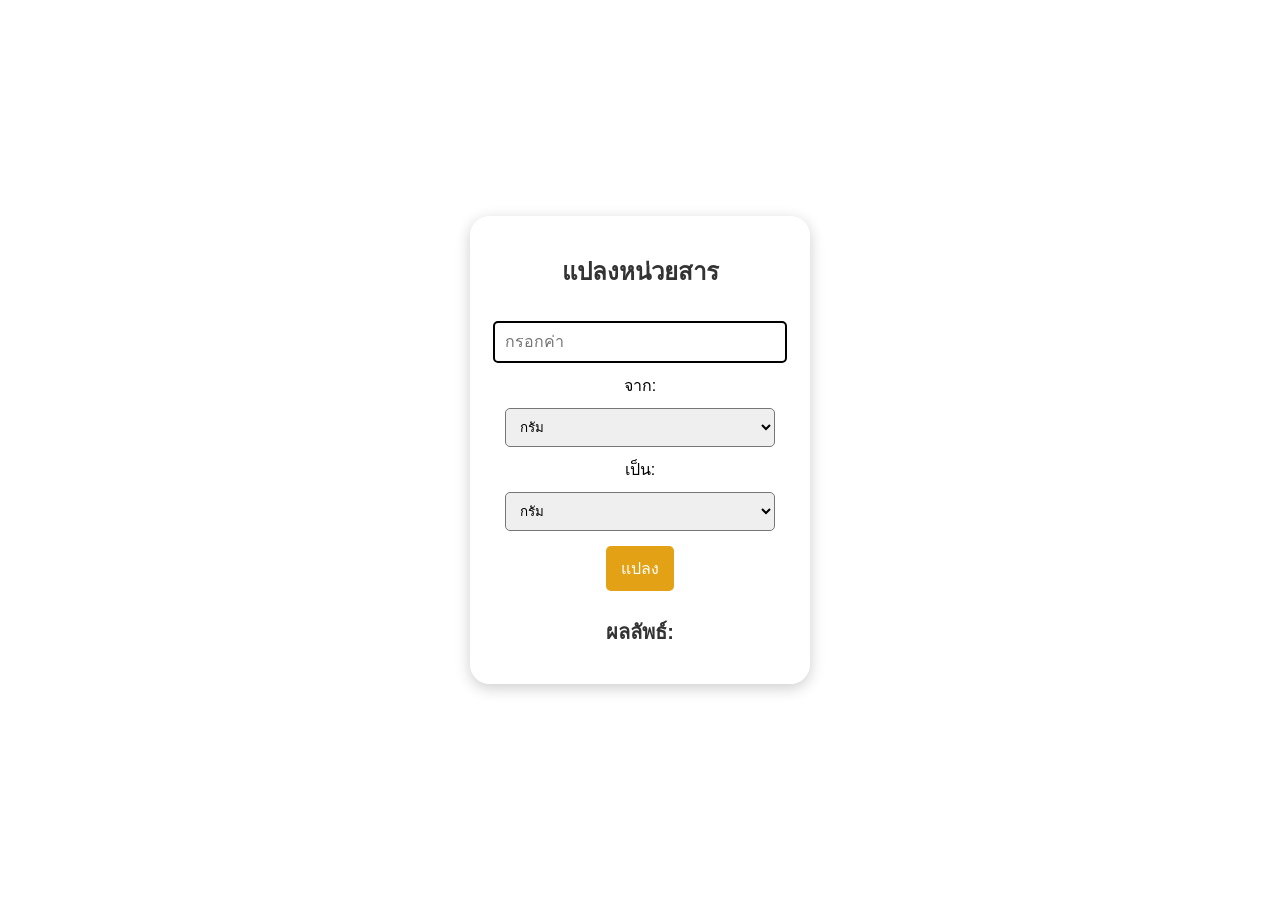
<file: Unit/index.html>
<!DOCTYPE html>
<html lang="th">
<head>
    <meta charset="UTF-8">
    <meta name="viewport" content="width=device-width, initial-scale=1.0">
    <title>แอพแปลงหน่วยสาร</title>
    <link rel="stylesheet" href="style.css">
</head>
<body>
    <div class="converter">
        <h1>แปลงหน่วยสาร</h1>
        <input type="number" id="inputValue" placeholder="กรอกค่า" class="input-field">
        
        <div>
            <label for="fromUnit">จาก:</label>
            <select id="fromUnit">
                <option value="grams">กรัม</option>
                <option value="moles">โมล</option>
                <option value="liters">ลิตร</option>
            </select>
        </div>

        <div>
            <label for="toUnit">เป็น:</label>
            <select id="toUnit">
                <option value="grams">กรัม</option>
                <option value="moles">โมล</option>
                <option value="liters">ลิตร</option>
            </select>
        </div>

        <button onclick="convert()">แปลง</button>
        
        <h2>ผลลัพธ์: <span id="result"></span></h2>
    </div>

    <script src="script.js"></script>
</body>
</html>
</file>
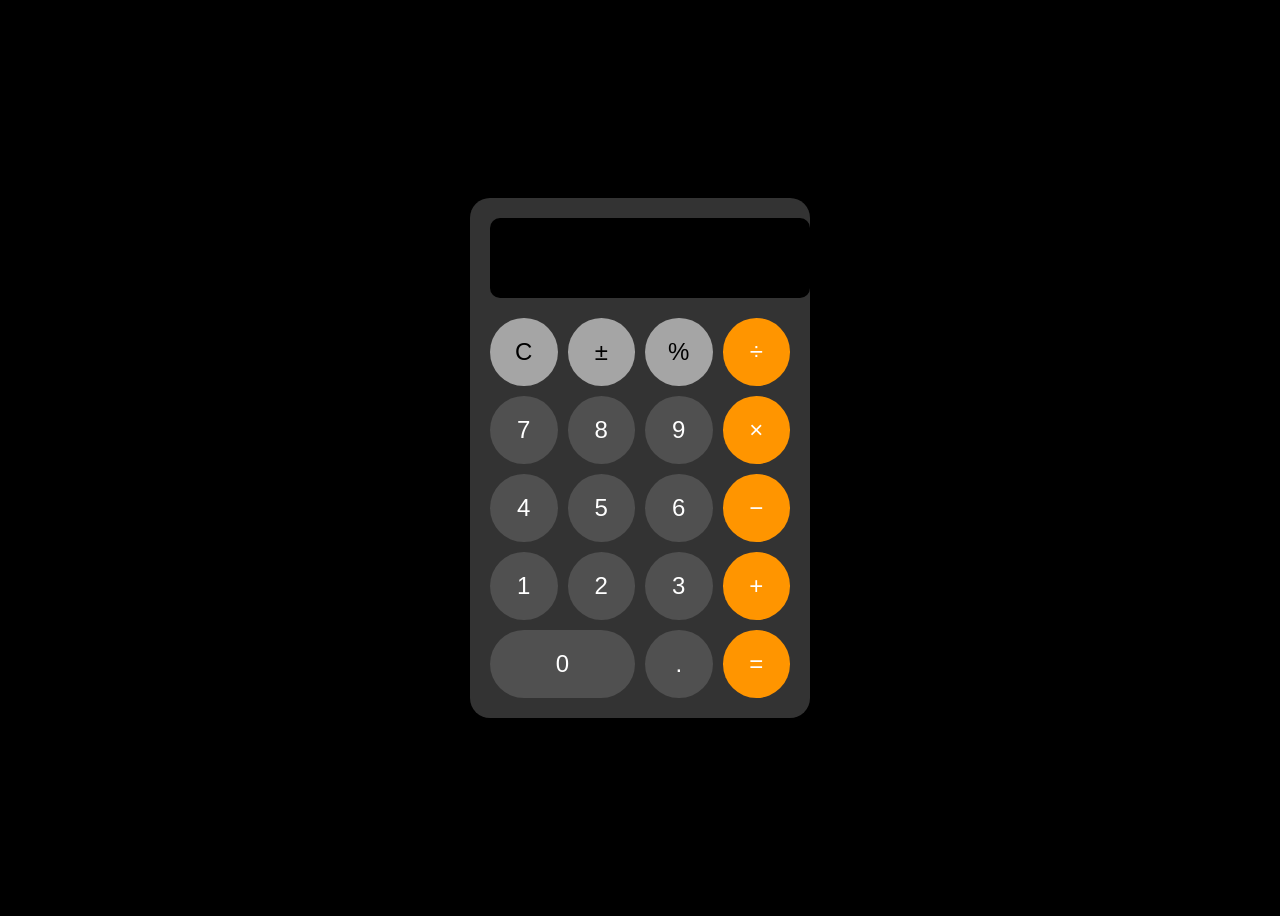
<file: calculator/index01.html>
<!DOCTYPE html>
<html lang="en">
<head>
    <meta charset="UTF-8">
    <meta name="viewport" content="width=device-width, initial-scale=1.0">
    <title>เครื่องคิดเลข</title>
    <link rel="stylesheet" href="style01.css">
</head>
<body>
    <div class="calculator">
        <input type="text" id="display" disabled>
        <div class="buttons">
            <button class="btn function" onclick="clearDisplay()">C</button>
            <button class="btn function" onclick="appendToDisplay('±')">±</button>
            <button class="btn function" onclick="appendToDisplay('%')">%</button>
            <button class="btn operator" onclick="appendToDisplay('/')">÷</button>

            <button class="btn" onclick="appendToDisplay('7')">7</button>
            <button class="btn" onclick="appendToDisplay('8')">8</button>
            <button class="btn" onclick="appendToDisplay('9')">9</button>
            <button class="btn operator" onclick="appendToDisplay('*')">×</button>

            <button class="btn" onclick="appendToDisplay('4')">4</button>
            <button class="btn" onclick="appendToDisplay('5')">5</button>
            <button class="btn" onclick="appendToDisplay('6')">6</button>
            <button class="btn operator" onclick="appendToDisplay('-')">−</button>

            <button class="btn" onclick="appendToDisplay('1')">1</button>
            <button class="btn" onclick="appendToDisplay('2')">2</button>
            <button class="btn" onclick="appendToDisplay('3')">3</button>
            <button class="btn operator" onclick="appendToDisplay('+')">+</button>

            <button class="btn zero" onclick="appendToDisplay('0')">0</button>
            <button class="btn" onclick="appendToDisplay('.')">.</button>
            <button class="btn operator" onclick="calculate()">=</button>
        </div>
    </div>
    <script src="script.js"></script>
</body>
</html>
</file>
<file: Unit/style.css>
body {
    font-family: 'Arial', sans-serif;
    background-image: url('https://img.freepik.com/premium-photo/hand-drawn-science-formulas-chalkboard-background_387864-1761.jpg?w=2000');
    background-size: cover;
    background-position: center;
    background-repeat: no-repeat;
    display: flex;
    align-items: center;
    justify-content: center;
    height: 100vh;
    margin: 0;
}

.converter {
    background: rgba(255, 255, 255, 0.9);
    border-radius: 20px;
    box-shadow: 0 4px 15px rgba(0, 0, 0, 0.2);
    padding: 20px;
    width: 300px;
    text-align: center;
}

h1 {
    font-size: 24px;
    color: #333;
    margin-bottom: 20px;
}

.input-field {
    padding: 10px;
    margin: 10px 0;
    width: 90%;
    border: 2px solid #000000;
    border-radius: 5px;
    font-size: 16px;
}

select {
    padding: 10px;
    margin: 10px 0;
    width: 90%;
    border-radius: 5px;
}

button {
    padding: 10px 15px;
    margin: 5px;
    border: none;
    border-radius: 5px;
    background-color: #e3a216;
    color: white;
    font-size: 16px;
    cursor: pointer;
    transition: background-color 0.3s;
}

button:hover {
    background-color: #45a049;
}

h2 {
    margin-top: 20px;
    font-size: 20px;
    color: #333;
}
</file>
<file: calculator/style01.css>
body {
    display: flex;
    justify-content: center;
    align-items: center;
    height: 100vh;
    background-color: #000;
    font-family: Arial, sans-serif;
}

.calculator {
    width: 300px;
    padding: 20px;
    background-color: #333;
    border-radius: 20px;
    box-shadow: 0px 4px 15px rgba(0, 0, 0, 0.2);
}

#display {
    width: 100%;
    height: 60px;
    font-size: 2em;
    text-align: right;
    padding: 10px;
    margin-bottom: 20px;
    background-color: #000;
    color: #fff;
    border: none;
    border-radius: 10px;
}

.buttons {
    display: grid;
    grid-template-columns: repeat(4, 1fr);
    gap: 10px;
}

.btn {
    font-size: 1.5em;
    padding: 20px;
    border: none;
    border-radius: 50%;
    cursor: pointer;
    transition: background-color 0.3s;
    color: white;
    background-color: #505050;
}

.btn.zero {
    grid-column: span 2;
    border-radius: 50px;
}

.btn.function {
    background-color: #a5a5a5;
    color: #000;
}

.btn.operator {
    background-color: #ff9500;
    color: #fff;
}

.btn:hover {
    background-color: #6c6c6c;
}

.operator:hover {
    background-color: #ffb84d;
}
</file>
